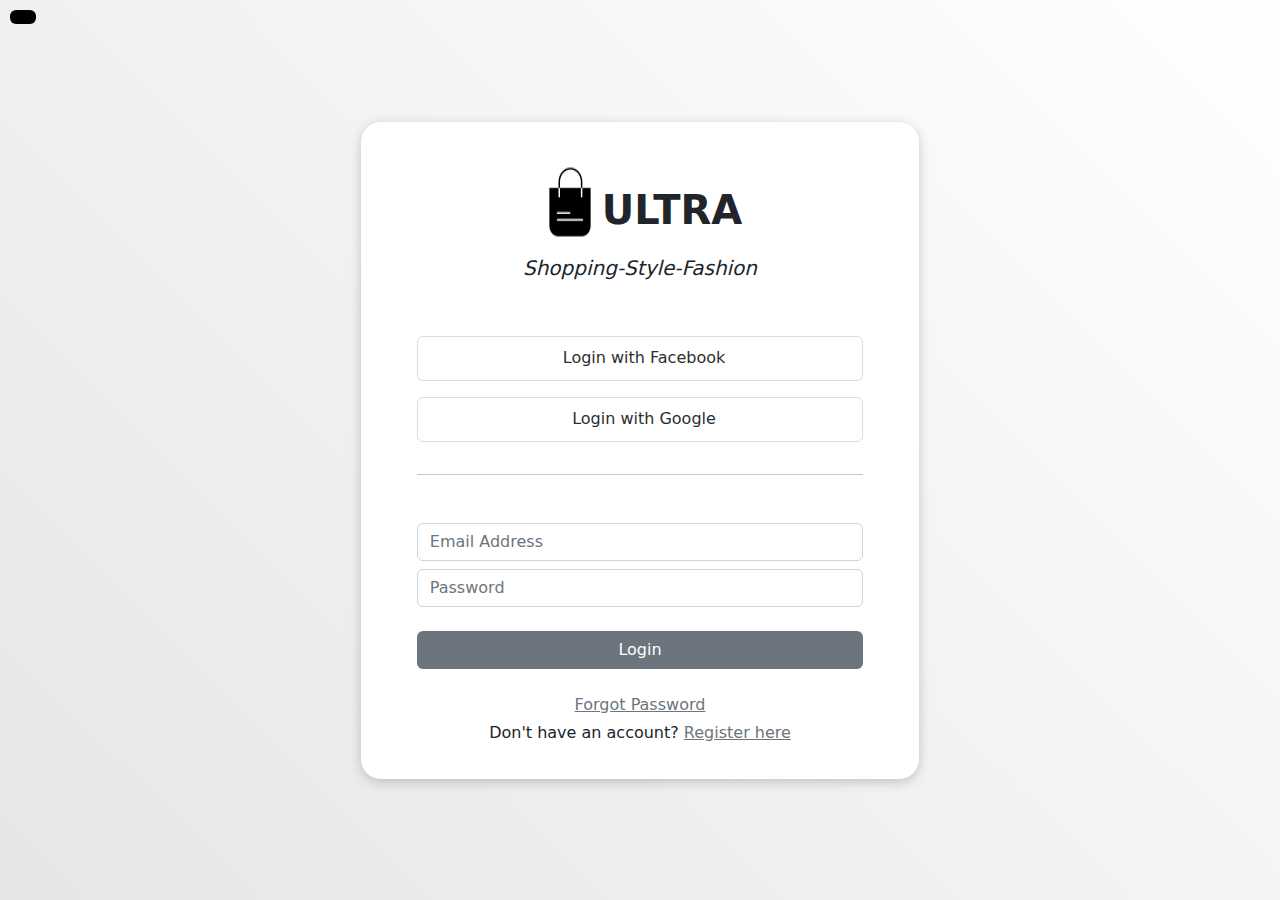
<file: login.html>
<!DOCTYPE html>
<html lang="en">
  <head>
    <!-- ---- Meta Tags ---- -->
    <meta charset="UTF-8" />
    <meta http-equiv="X-UA-Compatible" content="IE=edge" />
    <meta name="viewport" content="width=device-width, initial-scale=1.0" />

    <!-- ---- Bootstrap CSS ---- -->
    <link rel="stylesheet" href="css/bootstrap.min.css" />

    <!-- ----Custom CSS ---- -->
    <link rel="stylesheet" href="css/auth.css" />

    <!-- ---- Font Awesome ---- -->
    <link
      rel="stylesheet"
      href="https://cdnjs.cloudflare.com/ajax/libs/font-awesome/6.1.1/css/all.min.css"
      integrity="sha512-KfkfwYDsLkIlwQp6LFnl8zNdLGxu9YAA1QvwINks4PhcElQSvqcyVLLD9aMhXd13uQjoXtEKNosOWaZqXgel0g=="
      crossorigin="anonymous"
      referrerpolicy="no-referrer"
    />
    <title>Ultra Shopping Center</title>
  </head>
  <body>
    <div class="page-content d-flex align-items-center">
      <div class="container d-flex justify-content-center">
        <div class="col-12 col-sm-10 col-md-8 col-lg-7 col-xl-6 col-xxl-5">
          <div class="auth-card">
            <div class="p-3 mt-3 d-flex justify-content-center">
              <img src="images/shopping-bag-icon.png" alt="Site Icon" />
              <span id="brand-name" class="fw-bold fs-1 pt-3">ULTRA</span>
            </div>
            <h5 class="text-center fst-italic">Shopping-Style-Fashion</h5>
            <button class="btn mt-5 mb-3 service-btn">
              <i class="fab fa-facebook me-2"></i>Login with Facebook
            </button>
            <button class="btn mb-3 service-btn">
              <i class="fab fa-google me-2"></i>Login with Google
            </button>
            <hr />
            <form>
              <div class="mb-2 mt-5">
                <input
                  type="email"
                  class="form-control auth-input"
                  placeholder="Email Address"
                />
              </div>
              <div class="mb-3">
                <input
                  type="password"
                  class="form-control auth-input"
                  placeholder="Password"
                />
              </div>
              <button
                class="btn auth-btn mt-2 mb-4 bg-secondary w-100 text-white"
                type="submit"
              >
                Login
              </button>
            </form>

            <p class="text-center mb-1">
              <a href="index.html" class="text-muted">Forgot Password</a>
            </p>
            <p class="text-center mb-4">
              Don't have an account?
              <a href="sign-up.html" class="text-muted">Register here</a>
            </p>
          </div>
        </div>
      </div>
    </div>
    <!-- ---- Theme Change ---- -->
    <button id="theme_button" class="btn btn-theme">
      <i id="theme_icon" class="fa fa-moon"></i>
    </button>
  </body>
</html>
</file>
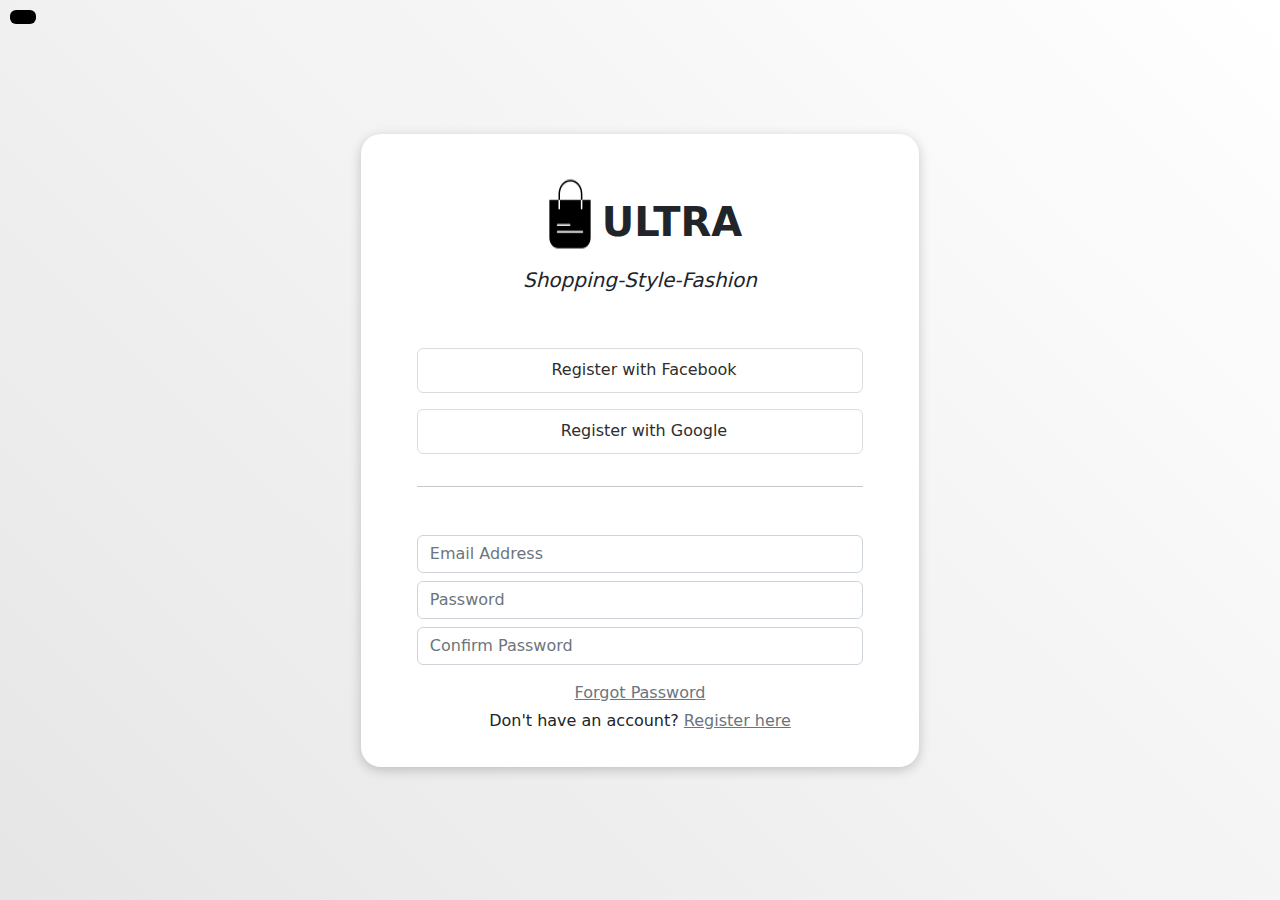
<file: signup.html>
<!DOCTYPE html>
<html lang="en">
  <head>
    <!-- ---- Meta Tags ---- -->
    <meta charset="UTF-8" />
    <meta http-equiv="X-UA-Compatible" content="IE=edge" />
    <meta name="viewport" content="width=device-width, initial-scale=1.0" />

    <!-- ---- Bootstrap CSS ---- -->
    <link rel="stylesheet" href="css/bootstrap.min.css" />

    <!-- ----Custom CSS ---- -->
    <link id="mainStyle" rel="stylesheet" href="css/auth.css" />

    <!-- ---- Font Awesome ---- -->
    <link
      rel="stylesheet"
      href="https://cdnjs.cloudflare.com/ajax/libs/font-awesome/6.1.1/css/all.min.css"
      integrity="sha512-KfkfwYDsLkIlwQp6LFnl8zNdLGxu9YAA1QvwINks4PhcElQSvqcyVLLD9aMhXd13uQjoXtEKNosOWaZqXgel0g=="
      crossorigin="anonymous"
      referrerpolicy="no-referrer"
    />
    <title>Ultra Shopping Center</title>
  </head>
  <body>
    <div class="page-content d-flex align-items-center">
      <div class="container d-flex justify-content-center">
        <div class="col-12 col-sm-10 col-md-8 col-lg-7 col-xl-6 col-xxl-5">
          <div class="auth-card">
            <div class="p-3 mt-3 d-flex justify-content-center">
              <img src="images/shopping-bag-icon.png" alt="Site Icon" />
              <span id="brand-name" class="fw-bold fs-1 pt-3">ULTRA</span>
            </div>
            <h5 class="text-center fst-italic">Shopping-Style-Fashion</h5>
            <button class="btn mt-5 mb-3 service-btn">
              <i class="fab fa-facebook me-2"></i>Register with Facebook
            </button>
            <button class="btn mb-3 service-btn">
              <i class="fab fa-google me-2"></i>Register with Google
            </button>
            <hr />

            <form>
              <div class="mb-2 mt-5">
                <input
                  type="email"
                  class="form-control auth-input"
                  placeholder="Email Address"
                />
              </div>
              <div class="mb-2">
                <input
                  type="password"
                  class="form-control auth-input"
                  placeholder="Password"
                />
              </div>
              <div class="mb-3">
                <input
                  type="password"
                  class="form-control auth-input"
                  placeholder="Confirm Password"
                />
              </div>
            </form>

            <p class="text-center mb-1">
              <a href="index.html" class="text-muted">Forgot Password</a>
            </p>
            <p class="text-center mb-4">
              Don't have an account?
              <a href="signup.html" class="text-muted">Register here</a>
            </p>
          </div>
        </div>
      </div>
    </div>

    <!-- ---- Theme Change ---- -->
    <button id="theme_button" class="btn btn-theme" onclick="onThemeChange()">
      <i id="theme_icon" class="fa fa-moon"></i>
    </button>

    <script>
      function onThemeChange() {
        //variables
        let cssStyleSheet = document.getElementById("mainStyle");
        let cssLength = cssStyleSheet.href.length;
        let path = cssStyleSheet.href.substring(cssLength - 9, cssLength);

        if (path === "/auth.css") {
          cssStyleSheet.href = "css/auth_dark.css";
          document.getElementById("theme_icon").className = "fa fa-sun";
        } else {
          cssStyleSheet.href = "css/auth.css";
          document.getElementById("theme_icon").className = "fa fa-moon";
        }
      }
    </script>
  </body>
</html>
</file>
<file: css/auth.css>
.page-content{
    width: 100%;
    min-height: 100vh;
    background: linear-gradient(45deg, rgb(230, 230, 230), white);
}
.auth-card{
    background-color: white;
    box-shadow: 0 3px 12px rgb(0 0 0 / 0.2);
    border-radius: 20px;
    padding: 10px 10%;
}
.service-btn{
    background-color: white;
    border: 1px solid rgb(220, 220, 220);
    width: 100%;
    color: rgb(46, 46, 46);
    height: 45px;
    box-shadow: none;
}
.btn-theme{
    background-color: black !important;
    color:white !important;
    box-shadow: none !important;
    position:absolute;
    top: 10px;
    left: 10px;
}
</file>
